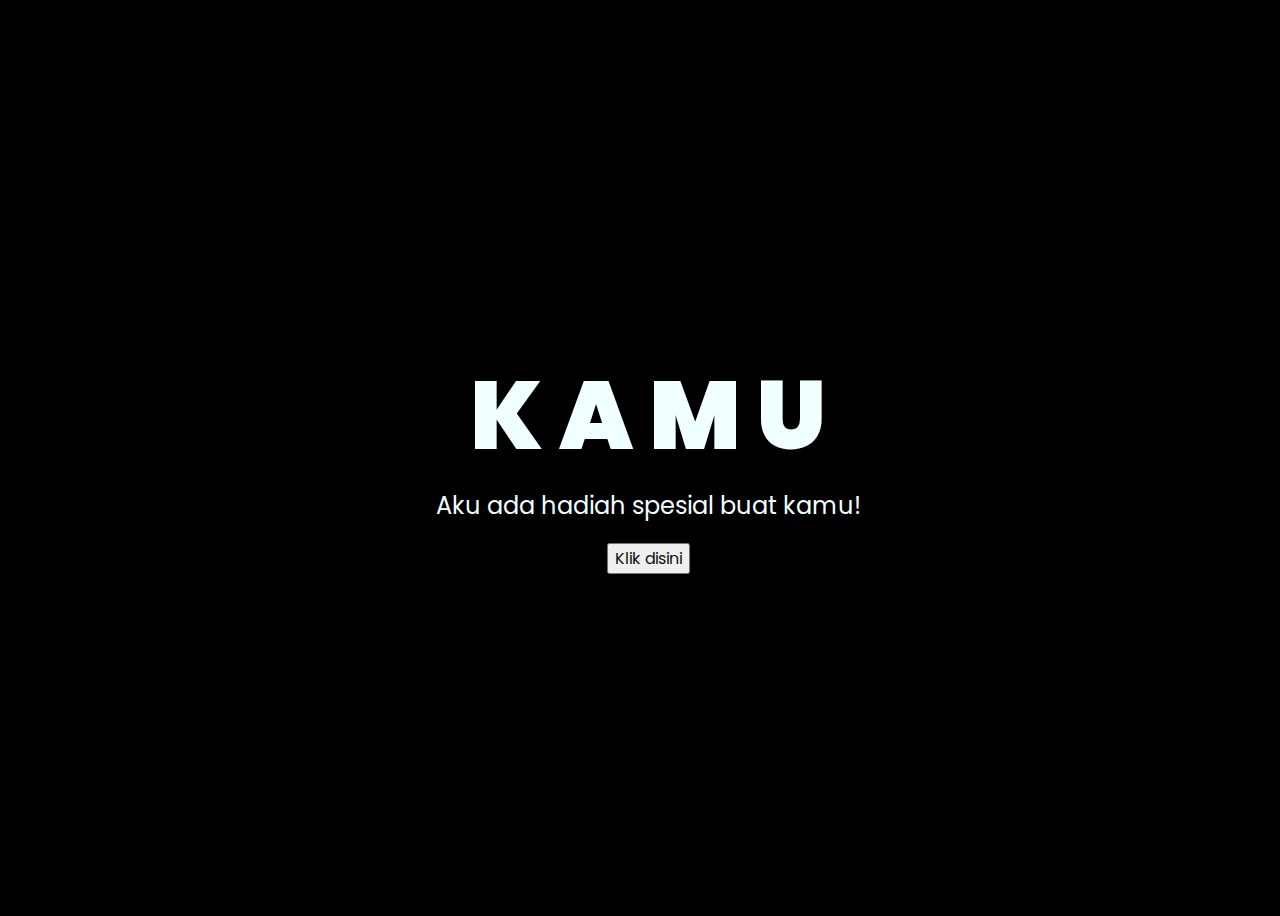
<file: index.html>
<!DOCTYPE html>
<html lang="en">
<head>
    <meta charset="UTF-8">
    <meta http-equiv="X-UA-Compatible" content="IE=edge">
    <meta name="viewport" content="width=device-width, initial-scale=1.0">
    <link rel="stylesheet" href="css/style.css">
    <link rel="icon" href="img/flowers.png" type="image/x-icon">
    <title>Flowers</title>
</head>
<body>
    <div class="greetings">
    <!-- silahkan menambah kata sesuai keinginan dengan <span>text...</span -->
        <span>K</span>
        <span>A</span>
        <span>M</span>
        <span>U</span>
    </div>
  
    <div class="description">
        <span>Aku ada hadiah spesial buat kamu!</span>
    </div>
    <div class="button">
        <button>
            <a href="flower.html">Klik disini</a>
        </button>
        
    </div>
</body>
</html>
</file>
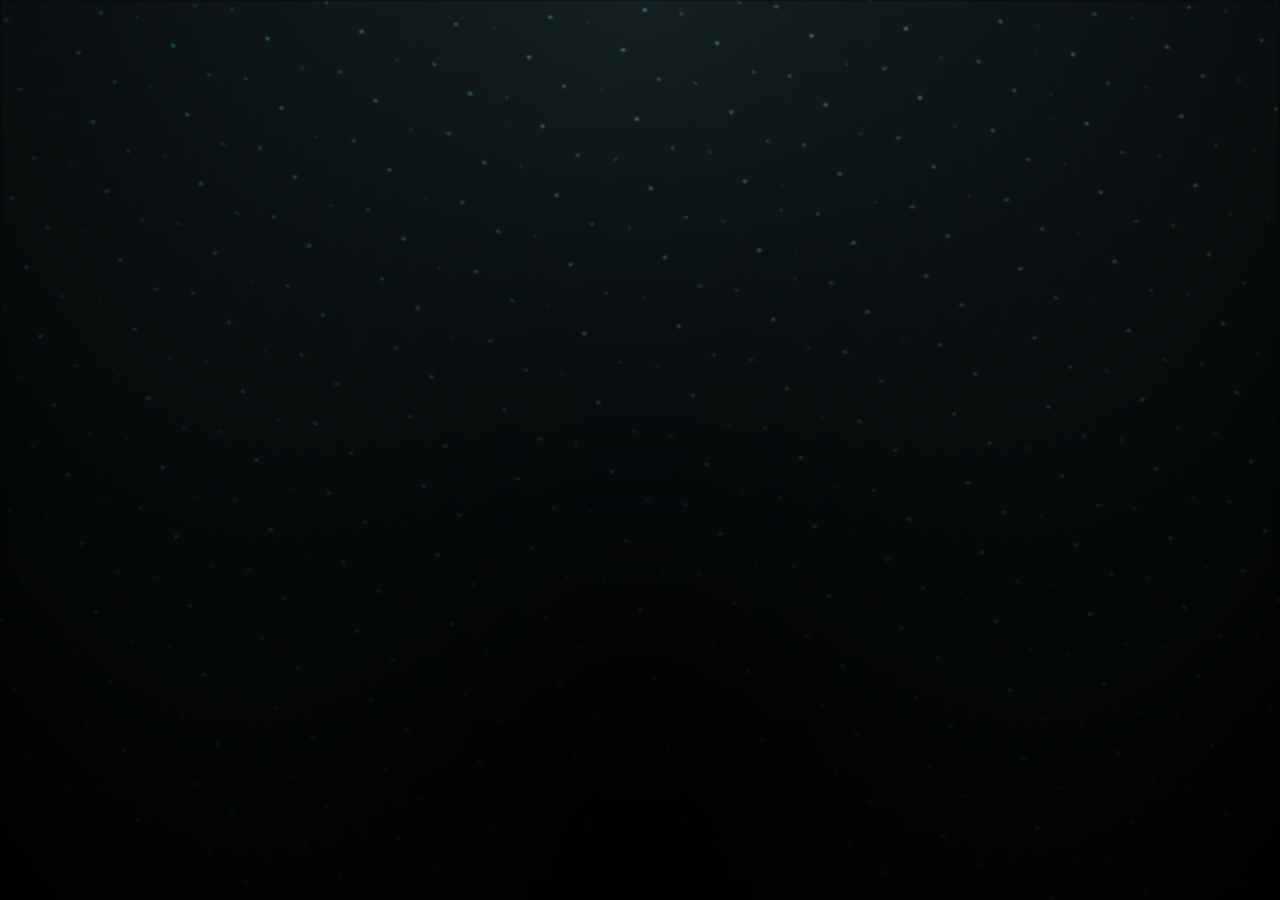
<file: birthdayBG.html>
<!DOCTYPE html>
<html lang="en">
<head>
    <meta charset="UTF-8">
    <meta name="viewport" content="width=device-width, initial-scale=1.0">
    <link rel="stylesheet" href="css/main.css">
    <link rel="icon" href="img/flowers.png" type="image/x-icon">
    <title>flower</title>
</head>
<body>
    <div class="night"></div>
</body>
</html>
</file>
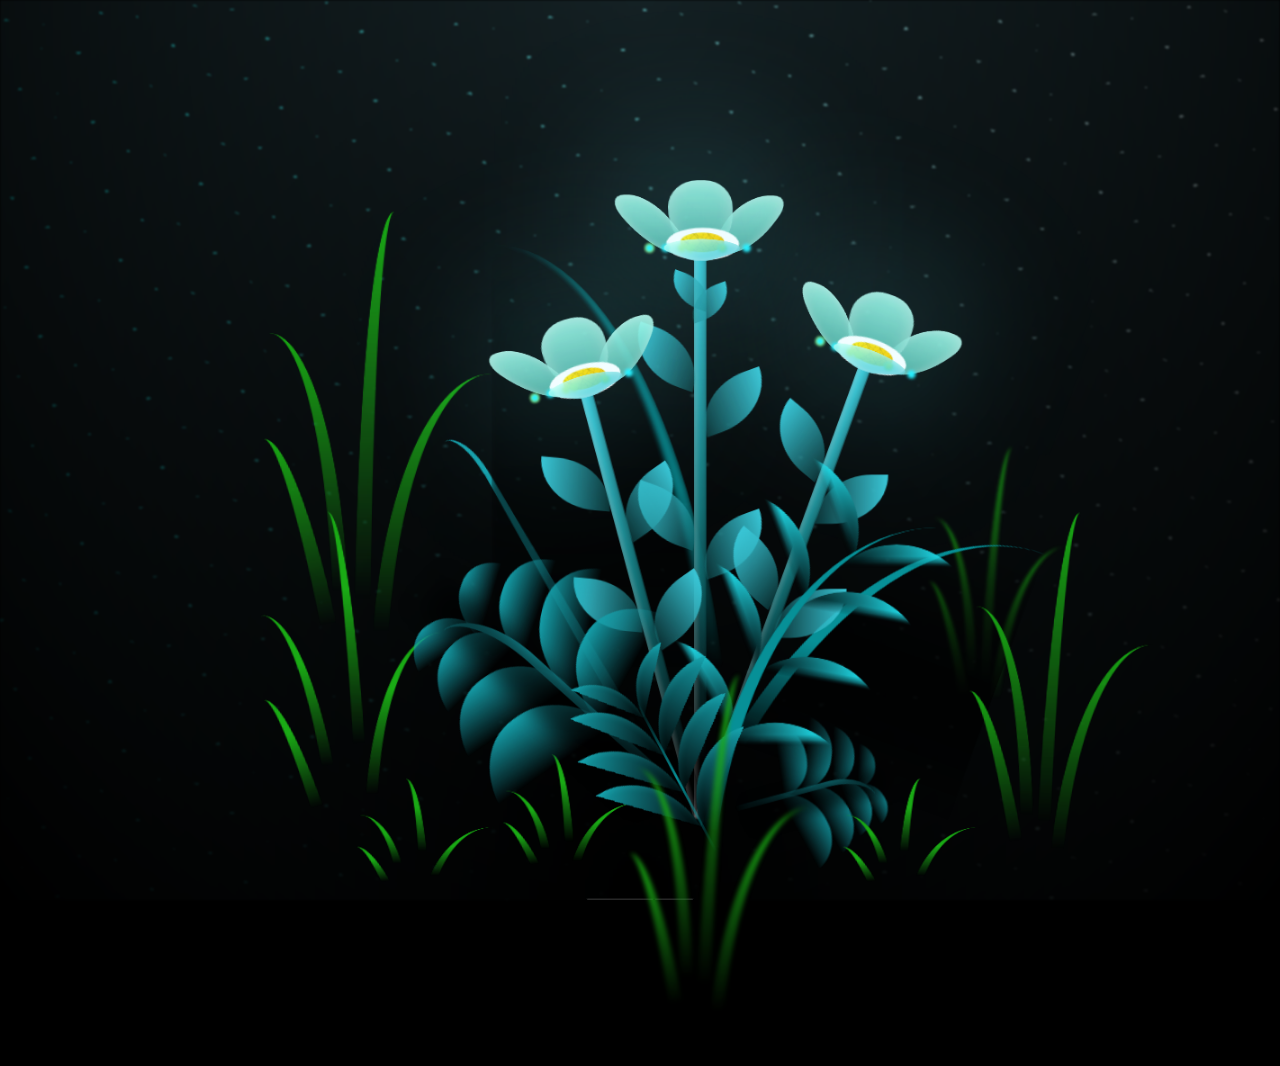
<file: flower.html>
<!DOCTYPE html>
<html lang="en">
<head>
    <meta charset="UTF-8">
    <meta http-equiv="X-UA-Compatible" content="IE=edge">
    <meta name="viewport" content="width=device-width, initial-scale=1.0">
    <link rel="stylesheet" href="css/main.css">
    <link rel="icon" href="img/flowers.png" type="image/x-icon">
    <title>flowers</title>
</head>
<body class="container">
  <!-- Pembuat code: https://codepen.io/mdusmanansari/pen/BamepLe -->
    <div class="audio">
      <audio id="flowerAudio" controls preload="auto" hidden loop playsinline>
          <source src="https://j.top4top.io/m_2994e0i5h1.mp3" type="audio/mpeg">
      </audio>
      <button class="playButton" id="playButton" onclick="playAudio()">Play Music</button>
    </div>

    <div>
      <button class="nextButton"><a href="birthdayBG.html">NEXT</a></button>
    </div>


    <div class="night"></div>
    <div class="flowers">
      <div class="flower flower--1">
        <div class="flower__leafs flower__leafs--1">
          <div class="flower__leaf flower__leaf--1"></div>
          <div class="flower__leaf flower__leaf--2"></div>
          <div class="flower__leaf flower__leaf--3"></div>
          <div class="flower__leaf flower__leaf--4"></div>
          <div class="flower__white-circle"></div>
  
          <div class="flower__light flower__light--1"></div>
          <div class="flower__light flower__light--2"></div>
          <div class="flower__light flower__light--3"></div>
          <div class="flower__light flower__light--4"></div>
          <div class="flower__light flower__light--5"></div>
          <div class="flower__light flower__light--6"></div>
          <div class="flower__light flower__light--7"></div>
          <div class="flower__light flower__light--8"></div>
  
        </div>
        <div class="flower__line">
          <div class="flower__line__leaf flower__line__leaf--1"></div>
          <div class="flower__line__leaf flower__line__leaf--2"></div>
          <div class="flower__line__leaf flower__line__leaf--3"></div>
          <div class="flower__line__leaf flower__line__leaf--4"></div>
          <div class="flower__line__leaf flower__line__leaf--5"></div>
          <div class="flower__line__leaf flower__line__leaf--6"></div>
        </div>
      </div>
  
      <div class="flower flower--2">
        <div class="flower__leafs flower__leafs--2">
          <div class="flower__leaf flower__leaf--1"></div>
          <div class="flower__leaf flower__leaf--2"></div>
          <div class="flower__leaf flower__leaf--3"></div>
          <div class="flower__leaf flower__leaf--4"></div>
          <div class="flower__white-circle"></div>
  
          <div class="flower__light flower__light--1"></div>
          <div class="flower__light flower__light--2"></div>
          <div class="flower__light flower__light--3"></div>
          <div class="flower__light flower__light--4"></div>
          <div class="flower__light flower__light--5"></div>
          <div class="flower__light flower__light--6"></div>
          <div class="flower__light flower__light--7"></div>
          <div class="flower__light flower__light--8"></div>
  
        </div>
        <div class="flower__line">
          <div class="flower__line__leaf flower__line__leaf--1"></div>
          <div class="flower__line__leaf flower__line__leaf--2"></div>
          <div class="flower__line__leaf flower__line__leaf--3"></div>
          <div class="flower__line__leaf flower__line__leaf--4"></div>
        </div>
      </div>
  
      <div class="flower flower--3">
        <div class="flower__leafs flower__leafs--3">
          <div class="flower__leaf flower__leaf--1"></div>
          <div class="flower__leaf flower__leaf--2"></div>
          <div class="flower__leaf flower__leaf--3"></div>
          <div class="flower__leaf flower__leaf--4"></div>
          <div class="flower__white-circle"></div>
  
          <div class="flower__light flower__light--1"></div>
          <div class="flower__light flower__light--2"></div>
          <div class="flower__light flower__light--3"></div>
          <div class="flower__light flower__light--4"></div>
          <div class="flower__light flower__light--5"></div>
          <div class="flower__light flower__light--6"></div>
          <div class="flower__light flower__light--7"></div>
          <div class="flower__light flower__light--8"></div>
  
        </div>
        <div class="flower__line">
          <div class="flower__line__leaf flower__line__leaf--1"></div>
          <div class="flower__line__leaf flower__line__leaf--2"></div>
          <div class="flower__line__leaf flower__line__leaf--3"></div>
          <div class="flower__line__leaf flower__line__leaf--4"></div>
        </div>
      </div>
  
      <div class="grow-ans" style="--d:1.2s">
        <div class="flower__g-long">
          <div class="flower__g-long__top"></div>
          <div class="flower__g-long__bottom"></div>
        </div>
      </div>
  
      <div class="growing-grass">
        <div class="flower__grass flower__grass--1">
          <div class="flower__grass--top"></div>
          <div class="flower__grass--bottom"></div>
          <div class="flower__grass__leaf flower__grass__leaf--1"></div>
          <div class="flower__grass__leaf flower__grass__leaf--2"></div>
          <div class="flower__grass__leaf flower__grass__leaf--3"></div>
          <div class="flower__grass__leaf flower__grass__leaf--4"></div>
          <div class="flower__grass__leaf flower__grass__leaf--5"></div>
          <div class="flower__grass__leaf flower__grass__leaf--6"></div>
          <div class="flower__grass__leaf flower__grass__leaf--7"></div>
          <div class="flower__grass__leaf flower__grass__leaf--8"></div>
          <div class="flower__grass__overlay"></div>
        </div>
      </div>
  
      <div class="growing-grass">
        <div class="flower__grass flower__grass--2">
          <div class="flower__grass--top"></div>
          <div class="flower__grass--bottom"></div>
          <div class="flower__grass__leaf flower__grass__leaf--1"></div>
          <div class="flower__grass__leaf flower__grass__leaf--2"></div>
          <div class="flower__grass__leaf flower__grass__leaf--3"></div>
          <div class="flower__grass__leaf flower__grass__leaf--4"></div>
          <div class="flower__grass__leaf flower__grass__leaf--5"></div>
          <div class="flower__grass__leaf flower__grass__leaf--6"></div>
          <div class="flower__grass__leaf flower__grass__leaf--7"></div>
          <div class="flower__grass__leaf flower__grass__leaf--8"></div>
          <div class="flower__grass__overlay"></div>
        </div>
      </div>
  
      <div class="grow-ans" style="--d:2.4s">
        <div class="flower__g-right flower__g-right--1">
          <div class="leaf"></div>
        </div>
      </div>
  
      <div class="grow-ans" style="--d:2.8s">
        <div class="flower__g-right flower__g-right--2">
          <div class="leaf"></div>
        </div>
      </div>
  
      <div class="grow-ans" style="--d:2.8s">
        <div class="flower__g-front">
          <div class="flower__g-front__leaf-wrapper flower__g-front__leaf-wrapper--1">
            <div class="flower__g-front__leaf"></div>
          </div>
          <div class="flower__g-front__leaf-wrapper flower__g-front__leaf-wrapper--2">
            <div class="flower__g-front__leaf"></div>
          </div>
          <div class="flower__g-front__leaf-wrapper flower__g-front__leaf-wrapper--3">
            <div class="flower__g-front__leaf"></div>
          </div>
          <div class="flower__g-front__leaf-wrapper flower__g-front__leaf-wrapper--4">
            <div class="flower__g-front__leaf"></div>
          </div>
          <div class="flower__g-front__leaf-wrapper flower__g-front__leaf-wrapper--5">
            <div class="flower__g-front__leaf"></div>
          </div>
          <div class="flower__g-front__leaf-wrapper flower__g-front__leaf-wrapper--6">
            <div class="flower__g-front__leaf"></div>
          </div>
          <div class="flower__g-front__leaf-wrapper flower__g-front__leaf-wrapper--7">
            <div class="flower__g-front__leaf"></div>
          </div>
          <div class="flower__g-front__leaf-wrapper flower__g-front__leaf-wrapper--8">
            <div class="flower__g-front__leaf"></div>
          </div>
          <div class="flower__g-front__line"></div>
        </div>
      </div>
  
      <div class="grow-ans" style="--d:3.2s">
        <div class="flower__g-fr">
          <div class="leaf"></div>
          <div class="flower__g-fr__leaf flower__g-fr__leaf--1"></div>
          <div class="flower__g-fr__leaf flower__g-fr__leaf--2"></div>
          <div class="flower__g-fr__leaf flower__g-fr__leaf--3"></div>
          <div class="flower__g-fr__leaf flower__g-fr__leaf--4"></div>
          <div class="flower__g-fr__leaf flower__g-fr__leaf--5"></div>
          <div class="flower__g-fr__leaf flower__g-fr__leaf--6"></div>
          <div class="flower__g-fr__leaf flower__g-fr__leaf--7"></div>
          <div class="flower__g-fr__leaf flower__g-fr__leaf--8"></div>
        </div>
      </div>
  
      <div class="long-g long-g--0">
        <div class="grow-ans" style="--d:3s">
          <div class="leaf leaf--0"></div>
        </div>
        <div class="grow-ans" style="--d:2.2s">
          <div class="leaf leaf--1"></div>
        </div>
        <div class="grow-ans" style="--d:3.4s">
          <div class="leaf leaf--2"></div>
        </div>
        <div class="grow-ans" style="--d:3.6s">
          <div class="leaf leaf--3"></div>
        </div>
      </div>
  
      <div class="long-g long-g--1">
        <div class="grow-ans" style="--d:3.6s">
          <div class="leaf leaf--0"></div>
        </div>
        <div class="grow-ans" style="--d:3.8s">
          <div class="leaf leaf--1"></div>
        </div>
        <div class="grow-ans" style="--d:4s">
          <div class="leaf leaf--2"></div>
        </div>
        <div class="grow-ans" style="--d:4.2s">
          <div class="leaf leaf--3"></div>
        </div>
      </div>
  
      <div class="long-g long-g--2">
        <div class="grow-ans" style="--d:4s">
          <div class="leaf leaf--0"></div>
        </div>
        <div class="grow-ans" style="--d:4.2s">
          <div class="leaf leaf--1"></div>
        </div>
        <div class="grow-ans" style="--d:4.4s">
          <div class="leaf leaf--2"></div>
        </div>
        <div class="grow-ans" style="--d:4.6s">
          <div class="leaf leaf--3"></div>
        </div>
      </div>
  
      <div class="long-g long-g--3">
        <div class="grow-ans" style="--d:4s">
          <div class="leaf leaf--0"></div>
        </div>
        <div class="grow-ans" style="--d:4.2s">
          <div class="leaf leaf--1"></div>
        </div>
        <div class="grow-ans" style="--d:3s">
          <div class="leaf leaf--2"></div>
        </div>
        <div class="grow-ans" style="--d:3.6s">
          <div class="leaf leaf--3"></div>
        </div>
      </div>
  
      <div class="long-g long-g--4">
        <div class="grow-ans" style="--d:4s">
          <div class="leaf leaf--0"></div>
        </div>
        <div class="grow-ans" style="--d:4.2s">
          <div class="leaf leaf--1"></div>
        </div>
        <div class="grow-ans" style="--d:3s">
          <div class="leaf leaf--2"></div>
        </div>
        <div class="grow-ans" style="--d:3.6s">
          <div class="leaf leaf--3"></div>
        </div>
      </div>
  
      <div class="long-g long-g--5">
        <div class="grow-ans" style="--d:4s">
          <div class="leaf leaf--0"></div>
        </div>
        <div class="grow-ans" style="--d:4.2s">
          <div class="leaf leaf--1"></div>
        </div>
        <div class="grow-ans" style="--d:3s">
          <div class="leaf leaf--2"></div>
        </div>
        <div class="grow-ans" style="--d:3.6s">
          <div class="leaf leaf--3"></div>
        </div>
      </div>
  
      <div class="long-g long-g--6">
        <div class="grow-ans" style="--d:4.2s">
          <div class="leaf leaf--0"></div>
        </div>
        <div class="grow-ans" style="--d:4.4s">
          <div class="leaf leaf--1"></div>
        </div>
        <div class="grow-ans" style="--d:4.6s">
          <div class="leaf leaf--2"></div>
        </div>
        <div class="grow-ans" style="--d:4.8s">
          <div class="leaf leaf--3"></div>
        </div>
      </div>
  
      <div class="long-g long-g--7">
        <div class="grow-ans" style="--d:3s">
          <div class="leaf leaf--0"></div>
        </div>
        <div class="grow-ans" style="--d:3.2s">
          <div class="leaf leaf--1"></div>
        </div>
        <div class="grow-ans" style="--d:3.5s">
          <div class="leaf leaf--2"></div>
        </div>
        <div class="grow-ans" style="--d:3.6s">
          <div class="leaf leaf--3"></div>
        </div>
      </div>
    </div>
    <script src="main.js"></script>
  </body>
</html>
</file>
<file: css/style.css>
@import url('https://fonts.googleapis.com/css2?family=Poppins:ital,wght@0,500;1,900&display=swap');
*{
    font-family: 'Poppins',cursive;
}
body{
    color: azure;
    width: 100%;
    height: 100vh;
    display: flex;
    flex-direction: column;
    align-items: center;
    justify-content: center;
    background-color: black;
}
.greetings{
    font-size: 6rem;
    font-weight: 900;
}
.greetings > span{
    animation: glow 2.5s ease-in-out infinite;
}
@keyframes glow{
    0%, 100%{
        color: #fff;
        text-shadow: 0 0 12px #39c6d6, 0 0 50px #39c6d6, 0 0 100px #39c6d6;
    }
    10%, 90%{
        color: #111;
        text-shadow: none;
    }
}
.greetings > span:nth-child(2){
    animation-delay: .2s ;
}
.greetings > span:nth-child(3){
    animation-delay: .4s ;
}
.greetings > span:nth-child(4){
    animation-delay: .6s;
}
.greetings > span:nth-child(5){
    animation-delay: .8s;
}
.greetings > span:nth-child(6){
    animation-delay: .10s;
}
.greetings > span:nth-child(7){
    animation-delay: .12s;
}
.greetings > span:nth-child(8){
    animation-delay: .14s;
}
.greetings > span:nth-child(9){
    animation-delay: .16s;
}
.greetings > span:nth-child(10){
    animation-delay: .2s;
}

.description{
    font-size: 1.5rem;
    margin-bottom: 20px;
}

.button a{
    text-decoration: none;
    font-size: 1rem;
    color: #111;
}

@media screen and (max-width:574px){
    .greetings{
        display: block;
        font-size: 3rem;
        font-weight: 500;
        text-align: center;
    }
    .description{
        font-size: 1rem;
    }
    
    .button a{
        font-size: .5rem;
    }
}
</file>
<file: css/main.css>
*,
*::after,
*::before {
  padding: 0;
  margin: 0;
  box-sizing: border-box;
}

:root {
  --dark-color: #000;
}

body {
  display: flex;
  align-items: flex-end;
  justify-content: center;
  min-height: 100vh;
  background-color: var(--dark-color);
  overflow: hidden;
  perspective: 1000px;
}
.popup {
    display: none;
    position: fixed;
    top: 50%;
    left: 50%;
    transform: translate(-50%, -50%);
    background-color: white;
    padding: 20px;
    border: 2px solid black;
    border-radius: 10px;
    text-align: center;
}

.night {
  position: fixed;
  left: 50%;
  top: 0;
  transform: translateX(-50%);
  width: 100%;
  height: 100%;
  filter: blur(0.1vmin);
  background-image: radial-gradient(ellipse at top, transparent 0%, var(--dark-color)), radial-gradient(ellipse at bottom, var(--dark-color), rgba(145, 233, 255, 0.2)), repeating-linear-gradient(220deg, rgb(0, 0, 0) 0px, rgb(0, 0, 0) 19px, transparent 19px, transparent 22px), repeating-linear-gradient(189deg, rgb(0, 0, 0) 0px, rgb(0, 0, 0) 19px, transparent 19px, transparent 22px), repeating-linear-gradient(148deg, rgb(0, 0, 0) 0px, rgb(0, 0, 0) 19px, transparent 19px, transparent 22px), linear-gradient(90deg, rgb(0, 255, 250), rgb(240, 240, 240));
}

.flowers {
  position: relative;
  transform: scale(0.9);
}

.flower {
  position: absolute;
  bottom: 10vmin;
  transform-origin: bottom center;
  z-index: 10;
  --fl-speed: 0.8s;
}
.flower--1 {
  -webkit-animation: moving-flower-1 4s linear infinite;
          animation: moving-flower-1 4s linear infinite;
}
.flower--1 .flower__line {
  height: 70vmin;
  -webkit-animation-delay: 0.3s;
          animation-delay: 0.3s;
}
.flower--1 .flower__line__leaf--1 {
  -webkit-animation: blooming-leaf-right var(--fl-speed) 1.6s backwards;
          animation: blooming-leaf-right var(--fl-speed) 1.6s backwards;
}
.flower--1 .flower__line__leaf--2 {
  -webkit-animation: blooming-leaf-right var(--fl-speed) 1.4s backwards;
          animation: blooming-leaf-right var(--fl-speed) 1.4s backwards;
}
.flower--1 .flower__line__leaf--3 {
  -webkit-animation: blooming-leaf-left var(--fl-speed) 1.2s backwards;
          animation: blooming-leaf-left var(--fl-speed) 1.2s backwards;
}
.flower--1 .flower__line__leaf--4 {
  -webkit-animation: blooming-leaf-left var(--fl-speed) 1s backwards;
          animation: blooming-leaf-left var(--fl-speed) 1s backwards;
}
.flower--1 .flower__line__leaf--5 {
  -webkit-animation: blooming-leaf-right var(--fl-speed) 1.8s backwards;
          animation: blooming-leaf-right var(--fl-speed) 1.8s backwards;
}
.flower--1 .flower__line__leaf--6 {
  -webkit-animation: blooming-leaf-left var(--fl-speed) 2s backwards;
          animation: blooming-leaf-left var(--fl-speed) 2s backwards;
}
.flower--2 {
  left: 50%;
  transform: rotate(20deg);
  -webkit-animation: moving-flower-2 4s linear infinite;
          animation: moving-flower-2 4s linear infinite;
}
.flower--2 .flower__line {
  height: 60vmin;
  -webkit-animation-delay: 0.6s;
          animation-delay: 0.6s;
}
.flower--2 .flower__line__leaf--1 {
  -webkit-animation: blooming-leaf-right var(--fl-speed) 1.9s backwards;
          animation: blooming-leaf-right var(--fl-speed) 1.9s backwards;
}
.flower--2 .flower__line__leaf--2 {
  -webkit-animation: blooming-leaf-right var(--fl-speed) 1.7s backwards;
          animation: blooming-leaf-right var(--fl-speed) 1.7s backwards;
}
.flower--2 .flower__line__leaf--3 {
  -webkit-animation: blooming-leaf-left var(--fl-speed) 1.5s backwards;
          animation: blooming-leaf-left var(--fl-speed) 1.5s backwards;
}
.flower--2 .flower__line__leaf--4 {
  -webkit-animation: blooming-leaf-left var(--fl-speed) 1.3s backwards;
          animation: blooming-leaf-left var(--fl-speed) 1.3s backwards;
}
.flower--3 {
  left: 50%;
  transform: rotate(-15deg);
  -webkit-animation: moving-flower-3 4s linear infinite;
          animation: moving-flower-3 4s linear infinite;
}
.flower--3 .flower__line {
  -webkit-animation-delay: 0.9s;
          animation-delay: 0.9s;
}
.flower--3 .flower__line__leaf--1 {
  -webkit-animation: blooming-leaf-right var(--fl-speed) 2.5s backwards;
          animation: blooming-leaf-right var(--fl-speed) 2.5s backwards;
}
.flower--3 .flower__line__leaf--2 {
  -webkit-animation: blooming-leaf-right var(--fl-speed) 2.3s backwards;
          animation: blooming-leaf-right var(--fl-speed) 2.3s backwards;
}
.flower--3 .flower__line__leaf--3 {
  -webkit-animation: blooming-leaf-left var(--fl-speed) 2.1s backwards;
          animation: blooming-leaf-left var(--fl-speed) 2.1s backwards;
}
.flower--3 .flower__line__leaf--4 {
  -webkit-animation: blooming-leaf-left var(--fl-speed) 1.9s backwards;
          animation: blooming-leaf-left var(--fl-speed) 1.9s backwards;
}
.flower__leafs {
  position: relative;
  -webkit-animation: blooming-flower 2s backwards;
          animation: blooming-flower 2s backwards;
}
.flower__leafs--1 {
  -webkit-animation-delay: 1.1s;
          animation-delay: 1.1s;
}
.flower__leafs--2 {
  -webkit-animation-delay: 1.4s;
          animation-delay: 1.4s;
}
.flower__leafs--3 {
  -webkit-animation-delay: 1.7s;
          animation-delay: 1.7s;
}
.flower__leafs::after {
  content: "";
  position: absolute;
  left: 0;
  top: 0;
  transform: translate(-50%, -100%);
  width: 8vmin;
  height: 8vmin;
  background-color: #6bf0ff;
  filter: blur(10vmin);
}
.flower__leaf {
  position: absolute;
  bottom: 0;
  left: 50%;
  width: 8vmin;
  height: 11vmin;
  border-radius: 51% 49% 47% 53%/44% 45% 55% 69%;
  background-color: #a7ffee;
  background-image: linear-gradient(to top, #54b8aa, #a7ffee);
  transform-origin: bottom center;
  opacity: 0.9;
  box-shadow: inset 0 0 2vmin rgba(255, 255, 255, 0.5);
}
.flower__leaf--1 {
  transform: translate(-10%, 1%) rotateY(40deg) rotateX(-50deg);
}
.flower__leaf--2 {
  transform: translate(-50%, -4%) rotateX(40deg);
}
.flower__leaf--3 {
  transform: translate(-90%, 0%) rotateY(45deg) rotateX(50deg);
}
.flower__leaf--4 {
  width: 8vmin;
  height: 8vmin;
  transform-origin: bottom left;
  border-radius: 4vmin 10vmin 4vmin 4vmin;
  transform: translate(0%, 18%) rotateX(70deg) rotate(-43deg);
  background-image: linear-gradient(to top, #39c6d6, #a7ffee);
  z-index: 1;
  opacity: 0.8;
}
.flower__white-circle {
  position: absolute;
  left: -3.5vmin;
  top: -3vmin;
  width: 9vmin;
  height: 4vmin;
  border-radius: 50%;
  background-color: #fff;
}
.flower__white-circle::after {
  content: "";
  position: absolute;
  left: 50%;
  top: 45%;
  transform: translate(-50%, -50%);
  width: 60%;
  height: 60%;
  border-radius: inherit;
  background-image: repeating-linear-gradient(135deg, rgba(0, 0, 0, 0.03) 0px, rgba(0, 0, 0, 0.03) 1px, transparent 1px, transparent 12px), repeating-linear-gradient(45deg, rgba(0, 0, 0, 0.03) 0px, rgba(0, 0, 0, 0.03) 1px, transparent 1px, transparent 12px), repeating-linear-gradient(67.5deg, rgba(0, 0, 0, 0.03) 0px, rgba(0, 0, 0, 0.03) 1px, transparent 1px, transparent 12px), repeating-linear-gradient(135deg, rgba(0, 0, 0, 0.03) 0px, rgba(0, 0, 0, 0.03) 1px, transparent 1px, transparent 12px), repeating-linear-gradient(45deg, rgba(0, 0, 0, 0.03) 0px, rgba(0, 0, 0, 0.03) 1px, transparent 1px, transparent 12px), repeating-linear-gradient(112.5deg, rgba(0, 0, 0, 0.03) 0px, rgba(0, 0, 0, 0.03) 1px, transparent 1px, transparent 12px), repeating-linear-gradient(112.5deg, rgba(0, 0, 0, 0.03) 0px, rgba(0, 0, 0, 0.03) 1px, transparent 1px, transparent 12px), repeating-linear-gradient(45deg, rgba(0, 0, 0, 0.03) 0px, rgba(0, 0, 0, 0.03) 1px, transparent 1px, transparent 12px), repeating-linear-gradient(22.5deg, rgba(0, 0, 0, 0.03) 0px, rgba(0, 0, 0, 0.03) 1px, transparent 1px, transparent 12px), repeating-linear-gradient(45deg, rgba(0, 0, 0, 0.03) 0px, rgba(0, 0, 0, 0.03) 1px, transparent 1px, transparent 12px), repeating-linear-gradient(22.5deg, rgba(0, 0, 0, 0.03) 0px, rgba(0, 0, 0, 0.03) 1px, transparent 1px, transparent 12px), repeating-linear-gradient(135deg, rgba(0, 0, 0, 0.03) 0px, rgba(0, 0, 0, 0.03) 1px, transparent 1px, transparent 12px), repeating-linear-gradient(157.5deg, rgba(0, 0, 0, 0.03) 0px, rgba(0, 0, 0, 0.03) 1px, transparent 1px, transparent 12px), repeating-linear-gradient(67.5deg, rgba(0, 0, 0, 0.03) 0px, rgba(0, 0, 0, 0.03) 1px, transparent 1px, transparent 12px), repeating-linear-gradient(67.5deg, rgba(0, 0, 0, 0.03) 0px, rgba(0, 0, 0, 0.03) 1px, transparent 1px, transparent 12px), linear-gradient(90deg, rgb(255, 235, 18), rgb(255, 206, 0));
}
.flower__line {
  height: 55vmin;
  width: 1.5vmin;
  background-image: linear-gradient(to left, rgba(0, 0, 0, 0.2), transparent, rgba(255, 255, 255, 0.2)), linear-gradient(to top, transparent 10%, #14757a, #39c6d6);
  box-shadow: inset 0 0 2px rgba(0, 0, 0, 0.5);
  -webkit-animation: grow-flower-tree 4s backwards;
          animation: grow-flower-tree 4s backwards;
}
.flower__line__leaf {
  --w: 7vmin;
  --h: calc(var(--w) + 2vmin);
  position: absolute;
  top: 20%;
  left: 90%;
  width: var(--w);
  height: var(--h);
  border-top-right-radius: var(--h);
  border-bottom-left-radius: var(--h);
  background-image: linear-gradient(to top, rgba(20, 117, 122, 0.4), #39c6d6);
}
.flower__line__leaf--1 {
  transform: rotate(70deg) rotateY(30deg);
}
.flower__line__leaf--2 {
  top: 45%;
  transform: rotate(70deg) rotateY(30deg);
}
.flower__line__leaf--3, .flower__line__leaf--4, .flower__line__leaf--6 {
  border-top-right-radius: 0;
  border-bottom-left-radius: 0;
  border-top-left-radius: var(--h);
  border-bottom-right-radius: var(--h);
  left: -460%;
  top: 12%;
  transform: rotate(-70deg) rotateY(30deg);
}
.flower__line__leaf--4 {
  top: 40%;
}
.flower__line__leaf--5 {
  top: 0;
  transform-origin: left;
  transform: rotate(70deg) rotateY(30deg) scale(0.6);
}
.flower__line__leaf--6 {
  top: -2%;
  left: -450%;
  transform-origin: right;
  transform: rotate(-70deg) rotateY(30deg) scale(0.6);
}
.flower__light {
  position: absolute;
  bottom: 0vmin;
  width: 1vmin;
  height: 1vmin;
  background-color: rgb(255, 251, 0);
  border-radius: 50%;
  filter: blur(0.2vmin);
  -webkit-animation: light-ans 4s linear infinite backwards;
          animation: light-ans 4s linear infinite backwards;
}
.flower__light:nth-child(odd) {
  background-color: #23f0ff;
}
.flower__light--1 {
  left: -2vmin;
  -webkit-animation-delay: 1s;
          animation-delay: 1s;
}
.flower__light--2 {
  left: 3vmin;
  -webkit-animation-delay: 0.5s;
          animation-delay: 0.5s;
}
.flower__light--3 {
  left: -6vmin;
  -webkit-animation-delay: 0.3s;
          animation-delay: 0.3s;
}
.flower__light--4 {
  left: 6vmin;
  -webkit-animation-delay: 0.9s;
          animation-delay: 0.9s;
}
.flower__light--5 {
  left: -1vmin;
  -webkit-animation-delay: 1.5s;
          animation-delay: 1.5s;
}
.flower__light--6 {
  left: -4vmin;
  -webkit-animation-delay: 3s;
          animation-delay: 3s;
}
.flower__light--7 {
  left: 3vmin;
  -webkit-animation-delay: 2s;
          animation-delay: 2s;
}
.flower__light--8 {
  left: -6vmin;
  -webkit-animation-delay: 3.5s;
          animation-delay: 3.5s;
}
.flower__grass {
  --c: #159faa;
  --line-w: 1.5vmin;
  position: absolute;
  bottom: 12vmin;
  left: -7vmin;
  display: flex;
  flex-direction: column;
  align-items: flex-end;
  z-index: 20;
  transform-origin: bottom center;
  transform: rotate(-48deg) rotateY(40deg);
}
.flower__grass--1 {
  -webkit-animation: moving-grass 2s linear infinite;
          animation: moving-grass 2s linear infinite;
}
.flower__grass--2 {
  left: 2vmin;
  bottom: 10vmin;
  transform: scale(0.5) rotate(75deg) rotateX(10deg) rotateY(-200deg);
  opacity: 0.8;
  z-index: 0;
  -webkit-animation: moving-grass--2 1.5s linear infinite;
          animation: moving-grass--2 1.5s linear infinite;
}
.flower__grass--top {
  width: 7vmin;
  height: 10vmin;
  border-top-right-radius: 100%;
  border-right: var(--line-w) solid var(--c);
  transform-origin: bottom center;
  transform: rotate(-2deg);
}
.flower__grass--bottom {
  margin-top: -2px;
  width: var(--line-w);
  height: 25vmin;
  background-image: linear-gradient(to top, transparent, var(--c));
}
.flower__grass__leaf {
  --size: 10vmin;
  position: absolute;
  width: calc(var(--size) * 2.1);
  height: var(--size);
  border-top-left-radius: var(--size);
  border-top-right-radius: var(--size);
  background-image: linear-gradient(to top, transparent, transparent 30%, var(--c));
  z-index: 100;
}
.flower__grass__leaf--1 {
  top: -6%;
  left: 30%;
  --size: 6vmin;
  transform: rotate(-20deg);
  -webkit-animation: growing-grass-ans--1 2s 2.6s backwards;
          animation: growing-grass-ans--1 2s 2.6s backwards;
}
@-webkit-keyframes growing-grass-ans--1 {
  0% {
    transform-origin: bottom left;
    transform: rotate(-20deg) scale(0);
  }
}
@keyframes growing-grass-ans--1 {
  0% {
    transform-origin: bottom left;
    transform: rotate(-20deg) scale(0);
  }
}
.flower__grass__leaf--2 {
  top: -5%;
  left: -110%;
  --size: 6vmin;
  transform: rotate(10deg);
  -webkit-animation: growing-grass-ans--2 2s 2.4s linear backwards;
          animation: growing-grass-ans--2 2s 2.4s linear backwards;
}
@-webkit-keyframes growing-grass-ans--2 {
  0% {
    transform-origin: bottom right;
    transform: rotate(10deg) scale(0);
  }
}
@keyframes growing-grass-ans--2 {
  0% {
    transform-origin: bottom right;
    transform: rotate(10deg) scale(0);
  }
}
.flower__grass__leaf--3 {
  top: 5%;
  left: 60%;
  --size: 8vmin;
  transform: rotate(-18deg) rotateX(-20deg);
  -webkit-animation: growing-grass-ans--3 2s 2.2s linear backwards;
          animation: growing-grass-ans--3 2s 2.2s linear backwards;
}
@-webkit-keyframes growing-grass-ans--3 {
  0% {
    transform-origin: bottom left;
    transform: rotate(-18deg) rotateX(-20deg) scale(0);
  }
}
@keyframes growing-grass-ans--3 {
  0% {
    transform-origin: bottom left;
    transform: rotate(-18deg) rotateX(-20deg) scale(0);
  }
}
.flower__grass__leaf--4 {
  top: 6%;
  left: -135%;
  --size: 8vmin;
  transform: rotate(2deg);
  -webkit-animation: growing-grass-ans--4 2s 2s linear backwards;
          animation: growing-grass-ans--4 2s 2s linear backwards;
}
@-webkit-keyframes growing-grass-ans--4 {
  0% {
    transform-origin: bottom right;
    transform: rotate(2deg) scale(0);
  }
}
@keyframes growing-grass-ans--4 {
  0% {
    transform-origin: bottom right;
    transform: rotate(2deg) scale(0);
  }
}
.flower__grass__leaf--5 {
  top: 20%;
  left: 60%;
  --size: 10vmin;
  transform: rotate(-24deg) rotateX(-20deg);
  -webkit-animation: growing-grass-ans--5 2s 1.8s linear backwards;
          animation: growing-grass-ans--5 2s 1.8s linear backwards;
}
@-webkit-keyframes growing-grass-ans--5 {
  0% {
    transform-origin: bottom left;
    transform: rotate(-24deg) rotateX(-20deg) scale(0);
  }
}
@keyframes growing-grass-ans--5 {
  0% {
    transform-origin: bottom left;
    transform: rotate(-24deg) rotateX(-20deg) scale(0);
  }
}
.flower__grass__leaf--6 {
  top: 22%;
  left: -180%;
  --size: 10vmin;
  transform: rotate(10deg);
  -webkit-animation: growing-grass-ans--6 2s 1.6s linear backwards;
          animation: growing-grass-ans--6 2s 1.6s linear backwards;
}
@-webkit-keyframes growing-grass-ans--6 {
  0% {
    transform-origin: bottom right;
    transform: rotate(10deg) scale(0);
  }
}
@keyframes growing-grass-ans--6 {
  0% {
    transform-origin: bottom right;
    transform: rotate(10deg) scale(0);
  }
}
.flower__grass__leaf--7 {
  top: 39%;
  left: 70%;
  --size: 10vmin;
  transform: rotate(-10deg);
  -webkit-animation: growing-grass-ans--7 2s 1.4s linear backwards;
          animation: growing-grass-ans--7 2s 1.4s linear backwards;
}
@-webkit-keyframes growing-grass-ans--7 {
  0% {
    transform-origin: bottom left;
    transform: rotate(-10deg) scale(0);
  }
}
@keyframes growing-grass-ans--7 {
  0% {
    transform-origin: bottom left;
    transform: rotate(-10deg) scale(0);
  }
}
.flower__grass__leaf--8 {
  top: 40%;
  left: -215%;
  --size: 11vmin;
  transform: rotate(10deg);
  -webkit-animation: growing-grass-ans--8 2s 1.2s linear backwards;
          animation: growing-grass-ans--8 2s 1.2s linear backwards;
}
@-webkit-keyframes growing-grass-ans--8 {
  0% {
    transform-origin: bottom right;
    transform: rotate(10deg) scale(0);
  }
}
@keyframes growing-grass-ans--8 {
  0% {
    transform-origin: bottom right;
    transform: rotate(10deg) scale(0);
  }
}
.flower__grass__overlay {
  position: absolute;
  top: -10%;
  right: 0%;
  width: 100%;
  height: 100%;
  background-color: rgba(0, 0, 0, 0.6);
  filter: blur(1.5vmin);
  z-index: 100;
}
.flower__g-long {
  --w: 2vmin;
  --h: 6vmin;
  --c: #159faa;
  position: absolute;
  bottom: 10vmin;
  left: -3vmin;
  transform-origin: bottom center;
  transform: rotate(-30deg) rotateY(-20deg);
  display: flex;
  flex-direction: column;
  align-items: flex-end;
  -webkit-animation: flower-g-long-ans 3s linear infinite;
          animation: flower-g-long-ans 3s linear infinite;
}
@-webkit-keyframes flower-g-long-ans {
  0%, 100% {
    transform: rotate(-30deg) rotateY(-20deg);
  }
  50% {
    transform: rotate(-32deg) rotateY(-20deg);
  }
}
@keyframes flower-g-long-ans {
  0%, 100% {
    transform: rotate(-30deg) rotateY(-20deg);
  }
  50% {
    transform: rotate(-32deg) rotateY(-20deg);
  }
}
.flower__g-long__top {
  top: calc(var(--h) * -1);
  width: calc(var(--w) + 1vmin);
  height: var(--h);
  border-top-right-radius: 100%;
  border-right: 0.7vmin solid var(--c);
  transform: translate(-0.7vmin, 1vmin);
}
.flower__g-long__bottom {
  width: var(--w);
  height: 50vmin;
  transform-origin: bottom center;
  background-image: linear-gradient(to top, transparent 30%, var(--c));
  box-shadow: inset 0 0 2px rgba(0, 0, 0, 0.5);
  -webkit-clip-path: polygon(35% 0, 65% 1%, 100% 100%, 0% 100%);
          clip-path: polygon(35% 0, 65% 1%, 100% 100%, 0% 100%);
}
.flower__g-right {
  position: absolute;
  bottom: 6vmin;
  left: -2vmin;
  transform-origin: bottom left;
  transform: rotate(20deg);
}
.flower__g-right .leaf {
  width: 30vmin;
  height: 50vmin;
  border-top-left-radius: 100%;
  border-left: 2vmin solid #079097;
  background-image: linear-gradient(to bottom, transparent, var(--dark-color) 60%);
  -webkit-mask-image: linear-gradient(to top, transparent 30%, #079097 60%);
}
.flower__g-right--1 {
  -webkit-animation: flower-g-right-ans 2.5s linear infinite;
          animation: flower-g-right-ans 2.5s linear infinite;
}
.flower__g-right--2 {
  left: 5vmin;
  transform: rotateY(-180deg);
  -webkit-animation: flower-g-right-ans--2 3s linear infinite;
          animation: flower-g-right-ans--2 3s linear infinite;
}
.flower__g-right--2 .leaf {
  height: 75vmin;
  filter: blur(0.3vmin);
  opacity: 0.8;
}
@-webkit-keyframes flower-g-right-ans {
  0%, 100% {
    transform: rotate(20deg);
  }
  50% {
    transform: rotate(24deg) rotateX(-20deg);
  }
}
@keyframes flower-g-right-ans {
  0%, 100% {
    transform: rotate(20deg);
  }
  50% {
    transform: rotate(24deg) rotateX(-20deg);
  }
}
@-webkit-keyframes flower-g-right-ans--2 {
  0%, 100% {
    transform: rotateY(-180deg) rotate(0deg) rotateX(-20deg);
  }
  50% {
    transform: rotateY(-180deg) rotate(6deg) rotateX(-20deg);
  }
}
@keyframes flower-g-right-ans--2 {
  0%, 100% {
    transform: rotateY(-180deg) rotate(0deg) rotateX(-20deg);
  }
  50% {
    transform: rotateY(-180deg) rotate(6deg) rotateX(-20deg);
  }
}
.flower__g-front {
  position: absolute;
  bottom: 6vmin;
  left: 2.5vmin;
  z-index: 100;
  transform-origin: bottom center;
  transform: rotate(-28deg) rotateY(30deg) scale(1.04);
  -webkit-animation: flower__g-front-ans 2s linear infinite;
          animation: flower__g-front-ans 2s linear infinite;
}
@-webkit-keyframes flower__g-front-ans {
  0%, 100% {
    transform: rotate(-28deg) rotateY(30deg) scale(1.04);
  }
  50% {
    transform: rotate(-35deg) rotateY(40deg) scale(1.04);
  }
}
@keyframes flower__g-front-ans {
  0%, 100% {
    transform: rotate(-28deg) rotateY(30deg) scale(1.04);
  }
  50% {
    transform: rotate(-35deg) rotateY(40deg) scale(1.04);
  }
}
.flower__g-front__line {
  width: 0.3vmin;
  height: 20vmin;
  background-image: linear-gradient(to top, transparent, #079097, transparent 100%);
  position: relative;
}
.flower__g-front__leaf-wrapper {
  position: absolute;
  top: 0;
  left: 0;
  transform-origin: bottom left;
  transform: rotate(10deg);
}
.flower__g-front__leaf-wrapper:nth-child(even) {
  left: 0vmin;
  transform: rotateY(-180deg) rotate(5deg);
  -webkit-animation: flower__g-front__leaf-left-ans 1s ease-in backwards;
          animation: flower__g-front__leaf-left-ans 1s ease-in backwards;
}
.flower__g-front__leaf-wrapper:nth-child(odd) {
  -webkit-animation: flower__g-front__leaf-ans 1s ease-in backwards;
          animation: flower__g-front__leaf-ans 1s ease-in backwards;
}
.flower__g-front__leaf-wrapper--1 {
  top: -8vmin;
  transform: scale(0.7);
  -webkit-animation: flower__g-front__leaf-ans 1s 5.5s ease-in backwards !important;
          animation: flower__g-front__leaf-ans 1s 5.5s ease-in backwards !important;
}
.flower__g-front__leaf-wrapper--2 {
  top: -8vmin;
  transform: rotateY(-180deg) scale(0.7) !important;
  -webkit-animation: flower__g-front__leaf-left-ans-2 1s 4.6s ease-in backwards !important;
          animation: flower__g-front__leaf-left-ans-2 1s 4.6s ease-in backwards !important;
}
.flower__g-front__leaf-wrapper--3 {
  top: -3vmin;
  -webkit-animation: flower__g-front__leaf-ans 1s 4.6s ease-in backwards;
          animation: flower__g-front__leaf-ans 1s 4.6s ease-in backwards;
}
.flower__g-front__leaf-wrapper--4 {
  top: -3vmin;
  transform: rotateY(-180deg) scale(0.9) !important;
  -webkit-animation: flower__g-front__leaf-left-ans-2 1s 4.6s ease-in backwards !important;
          animation: flower__g-front__leaf-left-ans-2 1s 4.6s ease-in backwards !important;
}
@-webkit-keyframes flower__g-front__leaf-left-ans-2 {
  0% {
    transform: rotateY(-180deg) scale(0);
  }
}
@keyframes flower__g-front__leaf-left-ans-2 {
  0% {
    transform: rotateY(-180deg) scale(0);
  }
}
.flower__g-front__leaf-wrapper--5, .flower__g-front__leaf-wrapper--6 {
  top: 2vmin;
}
.flower__g-front__leaf-wrapper--7, .flower__g-front__leaf-wrapper--8 {
  top: 6.5vmin;
}
.flower__g-front__leaf-wrapper--2 {
  -webkit-animation-delay: 5.2s !important;
          animation-delay: 5.2s !important;
}
.flower__g-front__leaf-wrapper--3 {
  -webkit-animation-delay: 4.9s !important;
          animation-delay: 4.9s !important;
}
.flower__g-front__leaf-wrapper--5 {
  -webkit-animation-delay: 4.3s !important;
          animation-delay: 4.3s !important;
}
.flower__g-front__leaf-wrapper--6 {
  -webkit-animation-delay: 4.1s !important;
          animation-delay: 4.1s !important;
}
.flower__g-front__leaf-wrapper--7 {
  -webkit-animation-delay: 3.8s !important;
          animation-delay: 3.8s !important;
}
.flower__g-front__leaf-wrapper--8 {
  -webkit-animation-delay: 3.5s !important;
          animation-delay: 3.5s !important;
}
@-webkit-keyframes flower__g-front__leaf-ans {
  0% {
    transform: rotate(10deg) scale(0);
  }
}
@keyframes flower__g-front__leaf-ans {
  0% {
    transform: rotate(10deg) scale(0);
  }
}
@-webkit-keyframes flower__g-front__leaf-left-ans {
  0% {
    transform: rotateY(-180deg) rotate(5deg) scale(0);
  }
}
@keyframes flower__g-front__leaf-left-ans {
  0% {
    transform: rotateY(-180deg) rotate(5deg) scale(0);
  }
}
.flower__g-front__leaf {
  width: 10vmin;
  height: 10vmin;
  border-radius: 100% 0% 0% 100%/100% 100% 0% 0%;
  box-shadow: inset 0 2px 1vmin hsla(184deg, 97%, 58%, 0.2);
  background-image: linear-gradient(to bottom left, transparent, var(--dark-color)), linear-gradient(to bottom right, #159faa 50%, transparent 50%, transparent);
  -webkit-mask-image: linear-gradient(to bottom right, #159faa 50%, transparent 50%, transparent);
  mask-image: linear-gradient(to bottom right, #159faa 50%, transparent 50%, transparent);
}
.flower__g-fr {
  position: absolute;
  bottom: -4vmin;
  left: vmin;
  transform-origin: bottom left;
  z-index: 10;
  -webkit-animation: flower__g-fr-ans 2s linear infinite;
          animation: flower__g-fr-ans 2s linear infinite;
}
@-webkit-keyframes flower__g-fr-ans {
  0%, 100% {
    transform: rotate(2deg);
  }
  50% {
    transform: rotate(4deg);
  }
}
@keyframes flower__g-fr-ans {
  0%, 100% {
    transform: rotate(2deg);
  }
  50% {
    transform: rotate(4deg);
  }
}
.flower__g-fr .leaf {
  width: 30vmin;
  height: 50vmin;
  border-top-left-radius: 100%;
  border-left: 2vmin solid #079097;
  -webkit-mask-image: linear-gradient(to top, transparent 25%, #079097 50%);
  position: relative;
  z-index: 1;
}
.flower__g-fr__leaf {
  position: absolute;
  top: 0;
  left: 0;
  width: 10vmin;
  height: 10vmin;
  border-radius: 100% 0% 0% 100%/100% 100% 0% 0%;
  box-shadow: inset 0 2px 1vmin hsla(184deg, 97%, 58%, 0.2);
  background-image: linear-gradient(to bottom left, transparent, var(--dark-color) 98%), linear-gradient(to bottom right, #23f0ff 45%, transparent 50%, transparent);
  -webkit-mask-image: linear-gradient(135deg, #159faa 40%, transparent 50%, transparent);
}
.flower__g-fr__leaf--1 {
  left: 20vmin;
  transform: rotate(45deg);
  -webkit-animation: flower__g-fr-leaft-ans-1 0.5s 5.2s linear backwards;
          animation: flower__g-fr-leaft-ans-1 0.5s 5.2s linear backwards;
}
@-webkit-keyframes flower__g-fr-leaft-ans-1 {
  0% {
    transform-origin: left;
    transform: rotate(45deg) scale(0);
  }
}
@keyframes flower__g-fr-leaft-ans-1 {
  0% {
    transform-origin: left;
    transform: rotate(45deg) scale(0);
  }
}
.flower__g-fr__leaf--2 {
  left: 12vmin;
  top: -7vmin;
  transform: rotate(25deg) rotateY(-180deg);
  -webkit-animation: flower__g-fr-leaft-ans-6 0.5s 5s linear backwards;
          animation: flower__g-fr-leaft-ans-6 0.5s 5s linear backwards;
}
.flower__g-fr__leaf--3 {
  left: 15vmin;
  top: 6vmin;
  transform: rotate(55deg);
  -webkit-animation: flower__g-fr-leaft-ans-5 0.5s 4.8s linear backwards;
          animation: flower__g-fr-leaft-ans-5 0.5s 4.8s linear backwards;
}
.flower__g-fr__leaf--4 {
  left: 6vmin;
  top: -2vmin;
  transform: rotate(25deg) rotateY(-180deg);
  -webkit-animation: flower__g-fr-leaft-ans-6 0.5s 4.6s linear backwards;
          animation: flower__g-fr-leaft-ans-6 0.5s 4.6s linear backwards;
}
.flower__g-fr__leaf--5 {
  left: 10vmin;
  top: 14vmin;
  transform: rotate(55deg);
  -webkit-animation: flower__g-fr-leaft-ans-5 0.5s 4.4s linear backwards;
          animation: flower__g-fr-leaft-ans-5 0.5s 4.4s linear backwards;
}
@-webkit-keyframes flower__g-fr-leaft-ans-5 {
  0% {
    transform-origin: left;
    transform: rotate(55deg) scale(0);
  }
}
@keyframes flower__g-fr-leaft-ans-5 {
  0% {
    transform-origin: left;
    transform: rotate(55deg) scale(0);
  }
}
.flower__g-fr__leaf--6 {
  left: 0vmin;
  top: 6vmin;
  transform: rotate(25deg) rotateY(-180deg);
  -webkit-animation: flower__g-fr-leaft-ans-6 0.5s 4.2s linear backwards;
          animation: flower__g-fr-leaft-ans-6 0.5s 4.2s linear backwards;
}
@-webkit-keyframes flower__g-fr-leaft-ans-6 {
  0% {
    transform-origin: right;
    transform: rotate(25deg) rotateY(-180deg) scale(0);
  }
}
@keyframes flower__g-fr-leaft-ans-6 {
  0% {
    transform-origin: right;
    transform: rotate(25deg) rotateY(-180deg) scale(0);
  }
}
.flower__g-fr__leaf--7 {
  left: 5vmin;
  top: 22vmin;
  transform: rotate(45deg);
  -webkit-animation: flower__g-fr-leaft-ans-7 0.5s 4s linear backwards;
          animation: flower__g-fr-leaft-ans-7 0.5s 4s linear backwards;
}
@-webkit-keyframes flower__g-fr-leaft-ans-7 {
  0% {
    transform-origin: left;
    transform: rotate(45deg) scale(0);
  }
}
@keyframes flower__g-fr-leaft-ans-7 {
  0% {
    transform-origin: left;
    transform: rotate(45deg) scale(0);
  }
}
.flower__g-fr__leaf--8 {
  left: -4vmin;
  top: 15vmin;
  transform: rotate(15deg) rotateY(-180deg);
  -webkit-animation: flower__g-fr-leaft-ans-8 0.5s 3.8s linear backwards;
          animation: flower__g-fr-leaft-ans-8 0.5s 3.8s linear backwards;
}
@-webkit-keyframes flower__g-fr-leaft-ans-8 {
  0% {
    transform-origin: right;
    transform: rotate(15deg) rotateY(-180deg) scale(0);
  }
}
@keyframes flower__g-fr-leaft-ans-8 {
  0% {
    transform-origin: right;
    transform: rotate(15deg) rotateY(-180deg) scale(0);
  }
}

.long-g {
  position: absolute;
  bottom: 25vmin;
  left: -42vmin;
  transform-origin: bottom left;
}
.long-g--1 {
  bottom: 0vmin;
  transform: scale(0.8) rotate(-5deg);
}
.long-g--1 .leaf {
  -webkit-mask-image: linear-gradient(to top, transparent 40%, #079097 80%) !important;
}
.long-g--1 .leaf--1 {
  --w: 5vmin;
  --h: 60vmin;
  left: -2vmin;
  transform: rotate(3deg) rotateY(-180deg);
}
.long-g--2, .long-g--3 {
  bottom: -3vmin;
  left: -35vmin;
  transform-origin: center;
  transform: scale(0.6) rotateX(60deg);
}
.long-g--2 .leaf, .long-g--3 .leaf {
  -webkit-mask-image: linear-gradient(to top, transparent 50%, #079097 80%) !important;
}
.long-g--2 .leaf--1, .long-g--3 .leaf--1 {
  left: -1vmin;
  transform: rotateY(-180deg);
}
.long-g--3 {
  left: -17vmin;
  bottom: 0vmin;
}
.long-g--3 .leaf {
  -webkit-mask-image: linear-gradient(to top, transparent 40%, #079097 80%) !important;
}
.long-g--4 {
  left: 25vmin;
  bottom: -3vmin;
  transform-origin: center;
  transform: scale(0.6) rotateX(60deg);
}
.long-g--4 .leaf {
  -webkit-mask-image: linear-gradient(to top, transparent 50%, #079097 80%) !important;
}
.long-g--5 {
  left: 42vmin;
  bottom: 0vmin;
  transform: scale(0.8) rotate(2deg);
}
.long-g--6 {
  left: 0vmin;
  bottom: -20vmin;
  z-index: 100;
  filter: blur(0.3vmin);
  transform: scale(0.8) rotate(2deg);
}
.long-g--7 {
  left: 35vmin;
  bottom: 20vmin;
  z-index: -1;
  filter: blur(0.3vmin);
  transform: scale(0.6) rotate(2deg);
  opacity: 0.7;
}
.long-g .leaf {
  --w: 15vmin;
  --h: 40vmin;
  --c: #1aaa15;
  position: absolute;
  bottom: 0;
  width: var(--w);
  height: var(--h);
  border-top-left-radius: 100%;
  border-left: 2vmin solid var(--c);
  -webkit-mask-image: linear-gradient(to top, transparent 20%, var(--dark-color));
  transform-origin: bottom center;
}
.long-g .leaf--0 {
  left: 2vmin;
  -webkit-animation: leaf-ans-1 4s linear infinite;
          animation: leaf-ans-1 4s linear infinite;
}
.long-g .leaf--1 {
  --w: 5vmin;
  --h: 60vmin;
  -webkit-animation: leaf-ans-1 4s linear infinite;
          animation: leaf-ans-1 4s linear infinite;
}
.long-g .leaf--2 {
  --w: 10vmin;
  --h: 40vmin;
  left: -0.5vmin;
  bottom: 5vmin;
  transform-origin: bottom left;
  transform: rotateY(-180deg);
  -webkit-animation: leaf-ans-2 3s linear infinite;
          animation: leaf-ans-2 3s linear infinite;
}
.long-g .leaf--3 {
  --w: 5vmin;
  --h: 30vmin;
  left: -1vmin;
  bottom: 3.2vmin;
  transform-origin: bottom left;
  transform: rotate(-10deg) rotateY(-180deg);
  -webkit-animation: leaf-ans-3 3s linear infinite;
          animation: leaf-ans-3 3s linear infinite;
}

@-webkit-keyframes leaf-ans-1 {
  0%, 100% {
    transform: rotate(-5deg) scale(1);
  }
  50% {
    transform: rotate(5deg) scale(1.1);
  }
}

@keyframes leaf-ans-1 {
  0%, 100% {
    transform: rotate(-5deg) scale(1);
  }
  50% {
    transform: rotate(5deg) scale(1.1);
  }
}
@-webkit-keyframes leaf-ans-2 {
  0%, 100% {
    transform: rotateY(-180deg) rotate(5deg);
  }
  50% {
    transform: rotateY(-180deg) rotate(0deg) scale(1.1);
  }
}
@keyframes leaf-ans-2 {
  0%, 100% {
    transform: rotateY(-180deg) rotate(5deg);
  }
  50% {
    transform: rotateY(-180deg) rotate(0deg) scale(1.1);
  }
}
@-webkit-keyframes leaf-ans-3 {
  0%, 100% {
    transform: rotate(-10deg) rotateY(-180deg);
  }
  50% {
    transform: rotate(-20deg) rotateY(-180deg);
  }
}
@keyframes leaf-ans-3 {
  0%, 100% {
    transform: rotate(-10deg) rotateY(-180deg);
  }
  50% {
    transform: rotate(-20deg) rotateY(-180deg);
  }
}
.grow-ans {
  -webkit-animation: grow-ans 2s var(--d) backwards;
          animation: grow-ans 2s var(--d) backwards;
}

@-webkit-keyframes grow-ans {
  0% {
    transform: scale(0);
    opacity: 0;
  }
}

@keyframes grow-ans {
  0% {
    transform: scale(0);
    opacity: 0;
  }
}
@-webkit-keyframes light-ans {
  0% {
    opacity: 0;
    transform: translateY(0vmin);
  }
  25% {
    opacity: 1;
    transform: translateY(-5vmin) translateX(-2vmin);
  }
  50% {
    opacity: 1;
    transform: translateY(-15vmin) translateX(2vmin);
    filter: blur(0.2vmin);
  }
  75% {
    transform: translateY(-20vmin) translateX(-2vmin);
    filter: blur(0.2vmin);
  }
  100% {
    transform: translateY(-30vmin);
    opacity: 0;
    filter: blur(1vmin);
  }
}
@keyframes light-ans {
  0% {
    opacity: 0;
    transform: translateY(0vmin);
  }
  25% {
    opacity: 1;
    transform: translateY(-5vmin) translateX(-2vmin);
  }
  50% {
    opacity: 1;
    transform: translateY(-15vmin) translateX(2vmin);
    filter: blur(0.2vmin);
  }
  75% {
    transform: translateY(-20vmin) translateX(-2vmin);
    filter: blur(0.2vmin);
  }
  100% {
    transform: translateY(-30vmin);
    opacity: 0;
    filter: blur(1vmin);
  }
}
@-webkit-keyframes moving-flower-1 {
  0%, 100% {
    transform: rotate(2deg);
  }
  50% {
    transform: rotate(-2deg);
  }
}
@keyframes moving-flower-1 {
  0%, 100% {
    transform: rotate(2deg);
  }
  50% {
    transform: rotate(-2deg);
  }
}
@-webkit-keyframes moving-flower-2 {
  0%, 100% {
    transform: rotate(18deg);
  }
  50% {
    transform: rotate(14deg);
  }
}
@keyframes moving-flower-2 {
  0%, 100% {
    transform: rotate(18deg);
  }
  50% {
    transform: rotate(14deg);
  }
}
@-webkit-keyframes moving-flower-3 {
  0%, 100% {
    transform: rotate(-18deg);
  }
  50% {
    transform: rotate(-20deg) rotateY(-10deg);
  }
}
@keyframes moving-flower-3 {
  0%, 100% {
    transform: rotate(-18deg);
  }
  50% {
    transform: rotate(-20deg) rotateY(-10deg);
  }
}
@-webkit-keyframes blooming-leaf-right {
  0% {
    transform-origin: left;
    transform: rotate(70deg) rotateY(30deg) scale(0);
  }
}
@keyframes blooming-leaf-right {
  0% {
    transform-origin: left;
    transform: rotate(70deg) rotateY(30deg) scale(0);
  }
}
@-webkit-keyframes blooming-leaf-left {
  0% {
    transform-origin: right;
    transform: rotate(-70deg) rotateY(30deg) scale(0);
  }
}
@keyframes blooming-leaf-left {
  0% {
    transform-origin: right;
    transform: rotate(-70deg) rotateY(30deg) scale(0);
  }
}
@-webkit-keyframes grow-flower-tree {
  0% {
    height: 0;
    border-radius: 1vmin;
  }
}
@keyframes grow-flower-tree {
  0% {
    height: 0;
    border-radius: 1vmin;
  }
}
@-webkit-keyframes blooming-flower {
  0% {
    transform: scale(0);
  }
}
@keyframes blooming-flower {
  0% {
    transform: scale(0);
  }
}
@-webkit-keyframes moving-grass {
  0%, 100% {
    transform: rotate(-48deg) rotateY(40deg);
  }
  50% {
    transform: rotate(-50deg) rotateY(40deg);
  }
}
@keyframes moving-grass {
  0%, 100% {
    transform: rotate(-48deg) rotateY(40deg);
  }
  50% {
    transform: rotate(-50deg) rotateY(40deg);
  }
}
@-webkit-keyframes moving-grass--2 {
  0%, 100% {
    transform: scale(0.5) rotate(75deg) rotateX(10deg) rotateY(-200deg);
  }
  50% {
    transform: scale(0.5) rotate(79deg) rotateX(10deg) rotateY(-200deg);
  }
}
@keyframes moving-grass--2 {
  0%, 100% {
    transform: scale(0.5) rotate(75deg) rotateX(10deg) rotateY(-200deg);
  }
  50% {
    transform: scale(0.5) rotate(79deg) rotateX(10deg) rotateY(-200deg);
  }
}
.growing-grass {
  -webkit-animation: growing-grass-ans 1s 2s backwards;
          animation: growing-grass-ans 1s 2s backwards;
}

@-webkit-keyframes growing-grass-ans {
  0% {
    transform: scale(0);
  }
}

@keyframes growing-grass-ans {
  0% {
    transform: scale(0);
  }
}
.container * {
  -webkit-animation-play-state: paused !important;
          animation-play-state: paused !important;
}/*# sourceMappingURL=main.css.map */
</file>
